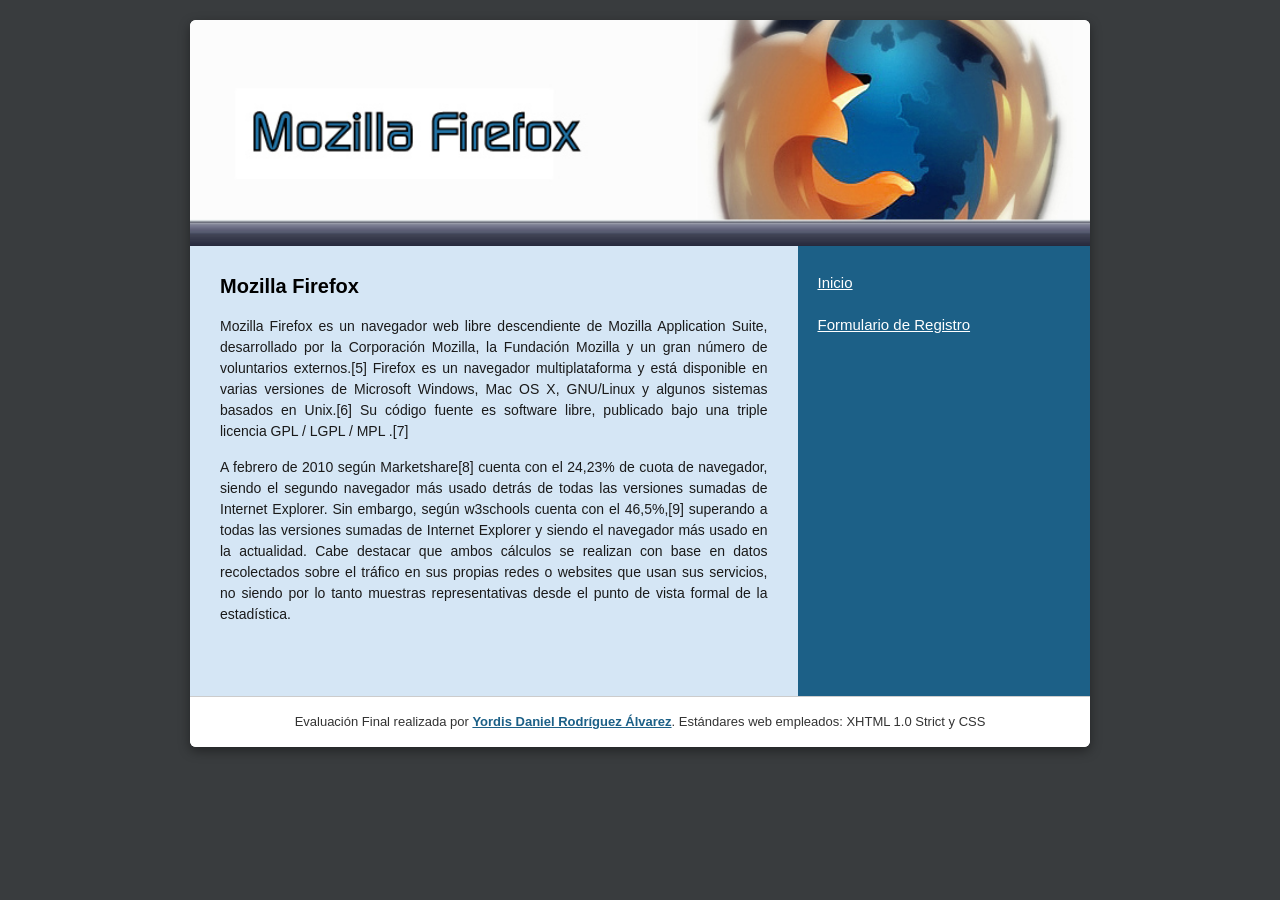
<file: index.html>
<!DOCTYPE html>
<html>
<head>
	<meta charset="utf-8">
	<meta name="viewport" content="width=device-width, initial-scale=1">
	<title>Reto 2 PW</title>
	<link rel="stylesheet" href="styles.css">
</head>
<body>
	<div id="contenedor">
		<header id="cabecera">
			<img src="banner.jpg" alt="Mozilla Firefox">
		</header>
		<main id="cuerpo">
			<section>
				<h2>Mozilla Firefox</h2>
				<p>
					Mozilla Firefox es un navegador web libre descendiente de Mozilla Application Suite, desarrollado por la Corporación Mozilla, la Fundación Mozilla y un gran número de voluntarios externos.[5] Firefox es un navegador multiplataforma y está disponible en varias versiones de Microsoft Windows, Mac OS X, GNU/Linux y algunos sistemas basados en Unix.[6] Su código fuente es software libre, publicado bajo una triple licencia GPL / LGPL / MPL .[7]
				</p>
				<p>
					A febrero de 2010 según Marketshare[8] cuenta con el 24,23% de cuota de navegador, siendo el segundo navegador más usado detrás de todas las versiones sumadas de Internet Explorer. Sin embargo, según w3schools cuenta con el 46,5%,[9] superando a todas las versiones sumadas de Internet Explorer y siendo el navegador más usado en la actualidad. Cabe destacar que ambos cálculos se realizan con base en datos recolectados sobre el tráfico en sus propias redes o websites que usan sus servicios, no siendo por lo tanto muestras representativas desde el punto de vista formal de la estadística.
				</p>
			</section>
			<aside id="menu_lateral">
				<ul>
					<li><a href="#">Inicio</a></li>
					<li><a href="login.html">Formulario de Registro</a></li>
				</ul>
			</aside>
		</main>
		<footer>
			<p>
				Evaluación Final realizada por <a href="Portafolio/Portafolio.html">Yordis Daniel Rodríguez Álvarez</a>. Estándares web empleados: XHTML 1.0 Strict y CSS
			</p>
		</footer>
	</div>
</body>
</html>
</file>
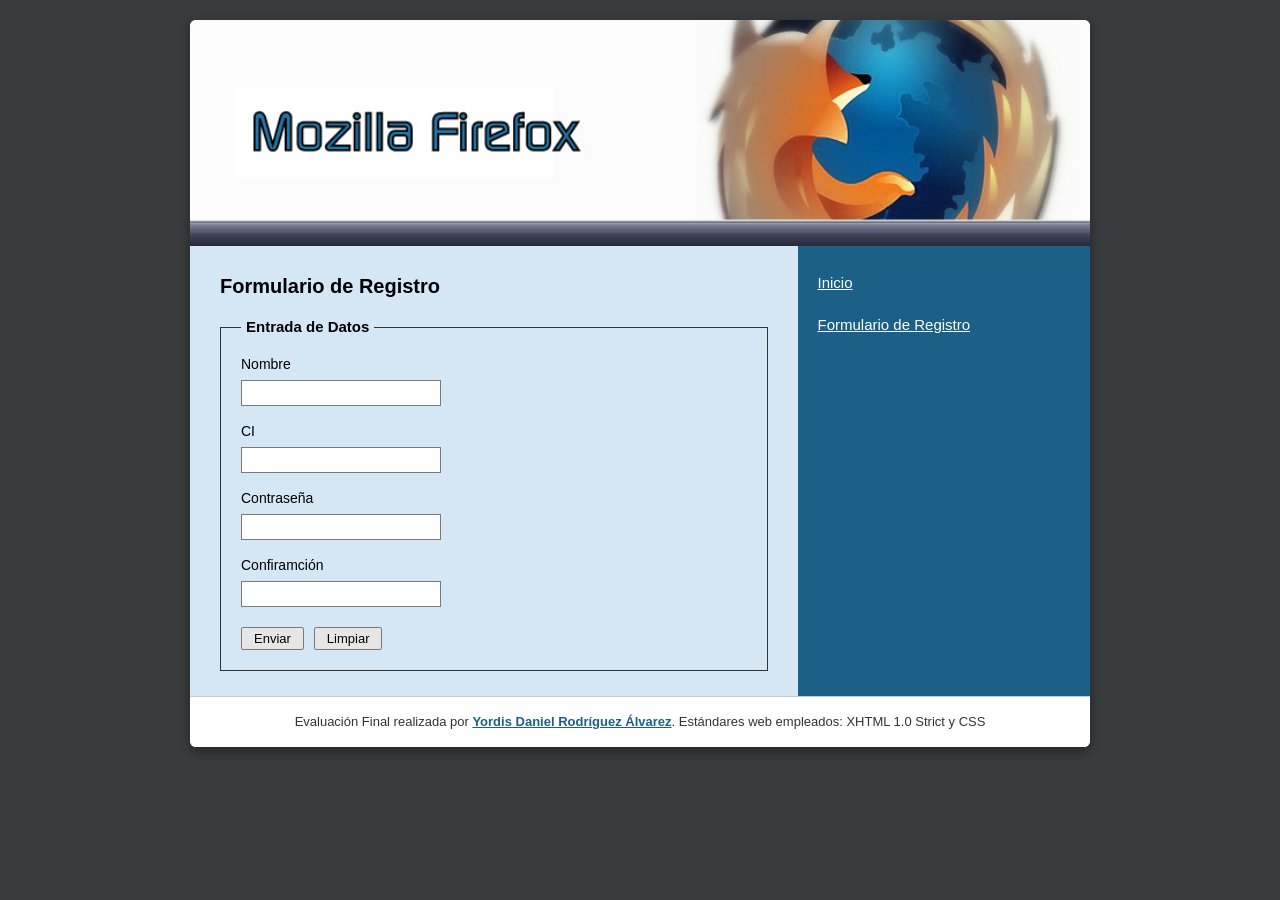
<file: login.html>
<!DOCTYPE html>
<head>
    <meta charset="UTF-8">
    <meta name="viewport" content="width=device-width, initial-scale=1.0">
    <title>Formulario de Registro - Mozilla Firefox</title>
    <link rel="stylesheet" href="styles.css">
</head>

<body>
	<div id="contenedor">
		<header id="cabecera">
			<img src="banner.jpg" alt="Mozilla Firefox">
		</header>
		<main id="cuerpo">
			<section>
				<h2>Formulario de Registro</h2>
				<div id="mensaje_general"></div>
				<form id="formulario_registro"novalidate></form>
					<fieldset id="entrada_datos">
						<legend>Entrada de Datos</legend>
						
						<div id="entrada_nombre">
							<label for="nombre">Nombre</label>
							<input type="text" name="nombre" id="nombre">
							<span class="error" id="error_nombre"></span>
						</div>
						
						<div id="entrada_ci">
							<label for="ci">CI</label>
							<input type="text" name="ci" id="ci" maxlength="11">
							<span class="error" id="error_ci"></span>
						</div>
						
						<div id="entrada_constrasenna">
							<label for="contrasenna">Contraseña</label>
							<input type="password" name="contrasenna" id="contrasenna">
							<span class="error" id="error_contrasenna"></span>
						</div>
						
						<div id="confirmacion_contrasenna">
							<label for="confirmacion">Confiramción</label>
							<input type="password" name="confirmacion" id="confirmacion">
							<span class="error" id="error_confirmacion"></span>
						</div>
						
						<div class="buttons">
							<button type="submit">Enviar</button>
							<button type="reset" id="btn_limpiar">Limpiar</button>
						</div>

					</fieldset>
				</form>
			</section>
			<aside id="menu_lateral">
				<ul>
					<li><a href="index.html">Inicio</a></li>
					<li><a href="#">Formulario de Registro</a></li>
				</ul>
			</aside>
		</main>
		<footer>
			<p>
				Evaluación Final realizada por <a href="Portafolio/Portafolio.html">Yordis Daniel Rodríguez Álvarez</a>. Estándares web empleados: XHTML 1.0 Strict y CSS
			</p>
		</footer>
	</div>
	<script src="scripts.js"></script>
</body>
</file>
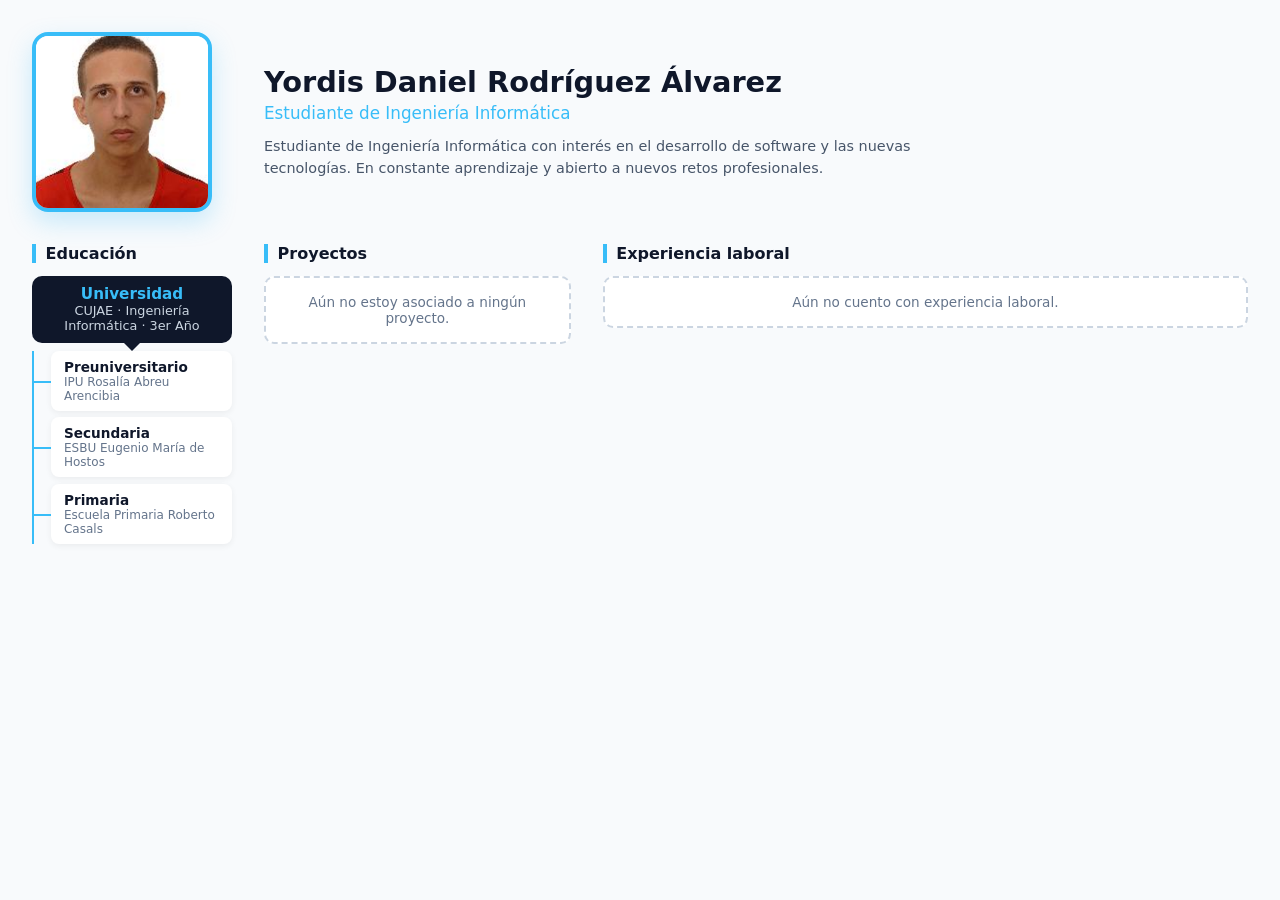
<file: Portafolio/Portafolio.html>
<!DOCTYPE html>
<html lang="es">
<head>
  <meta charset="UTF-8">
  <title>Mi Portafolio</title>
  <link rel="stylesheet" href="styles.css">
</head>
<body>

  <img src="foto.png" alt="Yordis Daniel Rodríguez Álvarez">

  <div class="cabecera">
    <h1>Yordis Daniel Rodríguez Álvarez</h1>
    <h2>Estudiante de Ingeniería Informática</h2>
    <p>Estudiante de Ingeniería Informática con interés en el desarrollo
       de software y las nuevas tecnologías. En constante aprendizaje y
       abierto a nuevos retos profesionales.</p>
  </div>

  <section id="educacion">
    <h2>Educación</h2>
    <div class="edu-flecha">
      <div class="edu-padre">
        <h3>Universidad</h3>
        <p>CUJAE · Ingeniería Informática · 3er Año</p>
      </div>
      <div class="edu-hijas">
        <div class="edu-hija">
          <h3>Preuniversitario</h3>
          <p>IPU Rosalía Abreu Arencibia</p>
        </div>
        <div class="edu-hija">
          <h3>Secundaria</h3>
          <p>ESBU Eugenio María de Hostos</p>
        </div>
        <div class="edu-hija">
          <h3>Primaria</h3>
          <p>Escuela Primaria Roberto Casals</p>
        </div>
      </div>
    </div>
  </section>

  <section id="proyectos">
    <h2>Proyectos</h2>
    <div class="proyectos-vacio">
      <p>Aún no estoy asociado a ningún proyecto.</p>
    </div>
  </section>

  <section id="experiencia">
    <h2>Experiencia laboral</h2>
    <div class="experiencia-vacia">
      <p>Aún no cuento con experiencia laboral.</p>
    </div>
  </section>

</body>
</html>
</file>
<file: styles.css>
* {
    margin: 0;
    padding: 0;
    box-sizing: border-box;
}

body {
    font-family: Arial, Helvetica, sans-serif;
    background-color: #393C3E;
    padding: 20px;
    line-height: 1.5;
}

/*
   CONTENEDOR PRINCIPAL
 */
#contenedor {
    max-width: 900px;
    margin: 0 auto;
    background-color: #ffffff;
    border-radius: 6px;
    overflow: hidden;
    box-shadow: 0 4px 12px rgba(0, 0, 0, 0.4);
}

/*
   CABECERA / BANNER
*/
#cabecera {
    width: 100%;
    background-color: #ffffff;
}

#cabecera img {
    display: block;
    width: 100%;
    height: auto;
}

/*
   CUERPO PRINCIPAL
*/
#cuerpo {
    display: flex;
    flex-wrap: wrap;
    min-height: 450px;
}

/*
    Sección de contenido (izquierda)
*/
#cuerpo section {
    flex: 1 1 65%;
    background-color: #D5E6F5; 
    padding: 25px 30px;
}

#cuerpo section h2 {
    font-size: 20px;
    color: #000000;
    margin-bottom: 15px;
}

#cuerpo section p {
    font-size: 14px;
    color: #1a1a1a;
    text-align: justify;
    margin-bottom: 15px;
}

#cuerpo section p:last-child {
    margin-bottom: 0;
}

/*
    Menú lateral (derecha)
*/
#menu_lateral {
    flex: 1 1 30%;
    background-color: #1C6087; 
    padding: 25px 20px;
}

#menu_lateral ul {
    list-style: none;
}

#menu_lateral li {
    margin-bottom: 18px;
}

#menu_lateral a {
    color: #ffffff;
    text-decoration: underline;
    font-size: 15px;
    transition: color 0.3s ease;
}

#menu_lateral a:hover {
    color: #D5E6F5;
}

/*
   PIE DE PÁGINA
*/
footer {
    background-color: #ffffff;
    text-align: center;
    padding: 15px 20px;
    font-size: 13px;
    color: #333333;
    border-top: 1px solid #cccccc;
}

footer a {
    color: #1C6087;
    text-decoration: underline;
    font-weight: bold;
}

footer a:hover {
    color: #393C3E;
}

/*
   RESPONSIVE PANTALLAS PEQUEÑAS
*/
@media (max-width: 768px) {
    body {
        padding: 10px;
    }

    #cuerpo {
        flex-direction: column;
    }

    #cuerpo section,
    #menu_lateral {
        flex: 1 1 100%;
        width: 100%;
    }

    #cuerpo section {
        padding: 20px;
    }

    #menu_lateral {
        padding: 20px;
    }

    #menu_lateral ul {
        display: flex;
        flex-direction: column;
        gap: 10px;
    }

    #cuerpo section h2 {
        font-size: 18px;
    }

    #cuerpo section p {
        font-size: 13px;
    }

    footer {
        font-size: 12px;
    }
}

/*
   RESPONSIVE PANTALLAS MUY PEQUEÑAS
*/
@media (max-width: 480px) {
    #cuerpo section,
    #menu_lateral {
        padding: 15px;
    }

    #cuerpo section h2 {
        font-size: 16px;
    }

    #menu_lateral a {
        font-size: 14px;
    }
}
/*
   ESTILOS DEL FORMULARIO
*/

#entrada_datos {
    border: 1px solid #333333;
    background-color: #D5E6F5;
    padding: 15px 20px 20px 20px;
    margin-top: 10px;
}

#entrada_datos legend {
    font-size: 15px;
    font-weight: bold;
    color: #000000;
    padding: 0 5px;
}

/* 
    CADA FILA DEL FORMULARIO (label + input) 
*/
#entrada_nombre,
#entrada_ci,
#entrada_constrasenna,
#confirmacion_contrasenna {
    margin-bottom: 15px;
}

#entrada_nombre label,
#entrada_ci label,
#entrada_constrasenna label,
#confirmacion_contrasenna label {
    display: block;
    font-size: 14px;
    color: #000000;
    margin-bottom: 5px;
}

#entrada_nombre input,
#entrada_ci input,
#entrada_constrasenna input,
#confirmacion_contrasenna input {
    width: 200px;
    padding: 4px 6px;
    border: 1px solid #7a7a7a;
    font-size: 14px;
    background-color: #ffffff;
}

#entrada_nombre input:focus,
#entrada_ci input:focus,
#entrada_constrasenna input:focus,
#confirmacion_contrasenna input:focus {
    outline: 2px solid #1C6087;
}

/* 
    BOTONES ENVIAR / LIMPIAR
*/
.buttons {
    margin-top: 20px;
    display: flex;
    gap: 10px;
}

.buttons button {
    padding: 3px 12px;
    font-size: 13px;
    border: 1px solid #7a7a7a;
    background-color: #e6e6e6;
    cursor: pointer;
    border-radius: 2px;
}

.buttons button:hover {
    background-color: #d0d0d0;
}

/* 
    RESPONSIVE 
*/
@media (max-width: 768px) {
    #entrada_nombre input,
    #entrada_ci input,
    #entrada_constrasenna input,
    #confirmacion_contrasenna input {
        width: 100%;
    }
}

/*
   ESTILOS DE VALIDACIÓN
*/

.error {
    display: block;
    color: #c0392b;
    font-size: 12px;
    margin-top: 4px;
    font-weight: bold;
}

input.input-error {
    border: 2px solid #c0392b;
    background-color: #fdecea;
}

input.input-ok {
    border: 2px solid #27ae60;
}

#mensaje_general {
    display: none;
    padding: 10px 15px;
    margin-bottom: 15px;
    border-radius: 4px;
    font-size: 14px;
    font-weight: bold;
}

#mensaje_general.exito {
    display: block;
    background-color: #d4edda;
    color: #155724;
    border: 1px solid #c3e6cb;
}

#mensaje_general.fracaso {
    display: block;
    background-color: #f8d7da;
    color: #721c24;
    border: 1px solid #f5c6cb;
}
</file>
<file: Portafolio/styles.css>
/* ============================================
   RESET
   ============================================ */
* { margin: 0; padding: 0; box-sizing: border-box; }

html, body {
  height: 100vh;
  overflow: hidden;
  font-family: 'Segoe UI', system-ui, sans-serif;
  background: #f8fafc;
  color: #1e293b;
}

/* ============================================
   GRID PRINCIPAL
   ============================================ */
body {
  display: grid;
  grid-template-columns: 200px 1fr 1fr 1fr;
  grid-template-rows: auto 1fr;
  gap: 2rem;
  padding: 2rem;
}

/* ============================================
   FOTO — arriba a la izquierda
   ============================================ */
body > img {
  grid-column: 1;
  grid-row: 1;
  width: 180px;
  height: 180px;
  object-fit: cover;
  border-radius: 16px;
  border: 4px solid #38bdf8;
  box-shadow: 0 10px 25px rgba(56, 189, 248, .25);
}

/* ============================================
   CABECERA — a la derecha de la foto
   ============================================ */
.cabecera {
  grid-column: 2 / 5;
  grid-row: 1;
  align-self: center;
}

.cabecera h1 {
  font-size: 1.8rem;
  color: #0f172a;
  margin-bottom: .3rem;
}

.cabecera h2 {
  font-size: 1.05rem;
  color: #38bdf8;
  font-weight: 500;
  margin-bottom: .8rem;
}

.cabecera p {
  font-size: .9rem;
  color: #475569;
  line-height: 1.5;
  max-width: 700px;
}

/* ============================================
   SECCIONES — fila 2
   ============================================ */
#educacion   { grid-column: 1 / 2; grid-row: 2; }
#proyectos   { grid-column: 2 / 3; grid-row: 2; }
#experiencia { grid-column: 3 / 5; grid-row: 2; }

section > h2 {
  font-size: 1rem;
  color: #0f172a;
  margin-bottom: .8rem;
  border-left: 4px solid #38bdf8;
  padding-left: .6rem;
}

/* ============================================
   EDUCACIÓN
   ============================================ */
.edu-flecha {
  display: flex;
  flex-direction: column;
  gap: .5rem;
}

.edu-padre {
  background: #0f172a;
  color: #fff;
  padding: .6rem .9rem;
  border-radius: 10px;
  text-align: center;
  position: relative;
}

.edu-padre h3 { font-size: .95rem; color: #38bdf8; }
.edu-padre p  { font-size: .8rem; color: #cbd5e1; }

.edu-padre::after {
  content: '';
  position: absolute;
  bottom: -8px; left: 50%;
  transform: translateX(-50%);
  border-left: 8px solid transparent;
  border-right: 8px solid transparent;
  border-top: 8px solid #0f172a;
}

.edu-hijas {
  display: flex;
  flex-direction: column;
  gap: .4rem;
  padding-left: 1.2rem;
  position: relative;
}

.edu-hijas::before {
  content: '';
  position: absolute;
  left: 0; top: 0; bottom: 0;
  width: 2px;
  background: #38bdf8;
}

.edu-hija {
  background: #fff;
  padding: .5rem .8rem;
  border-radius: 8px;
  box-shadow: 0 2px 6px rgba(0,0,0,.06);
  position: relative;
}

.edu-hija::before {
  content: '';
  position: absolute;
  left: -1.2rem; top: 50%;
  width: 1.2rem; height: 2px;
  background: #38bdf8;
}

.edu-hija h3 { font-size: .85rem; color: #0f172a; }
.edu-hija p  { font-size: .75rem; color: #64748b; }

/* ============================================
   PROYECTOS Y EXPERIENCIA
   ============================================ */
.proyectos-vacio,
.experiencia-vacia {
  background: #fff;
  padding: 1rem 1.2rem;
  border-radius: 10px;
  border: 2px dashed #cbd5e1;
  text-align: center;
  color: #64748b;
  font-size: .85rem;
}

/* ============================================
   RESPONSIVE — móvil
   ============================================ */
@media (max-width: 800px) {
  html, body { height: auto; overflow: auto; }

  body {
    display: flex;
    flex-direction: column;
    padding: 1.5rem 1rem;
  }

  body > img {
    margin: 0 auto 1rem;
    width: 140px;
    height: 140px;
  }

  .cabecera { text-align: center; }
  .cabecera h1 { font-size: 1.4rem; }
  .cabecera p { max-width: 100%; margin-bottom: 1.5rem; }

  section { margin-bottom: 2rem; }
}
</file>
